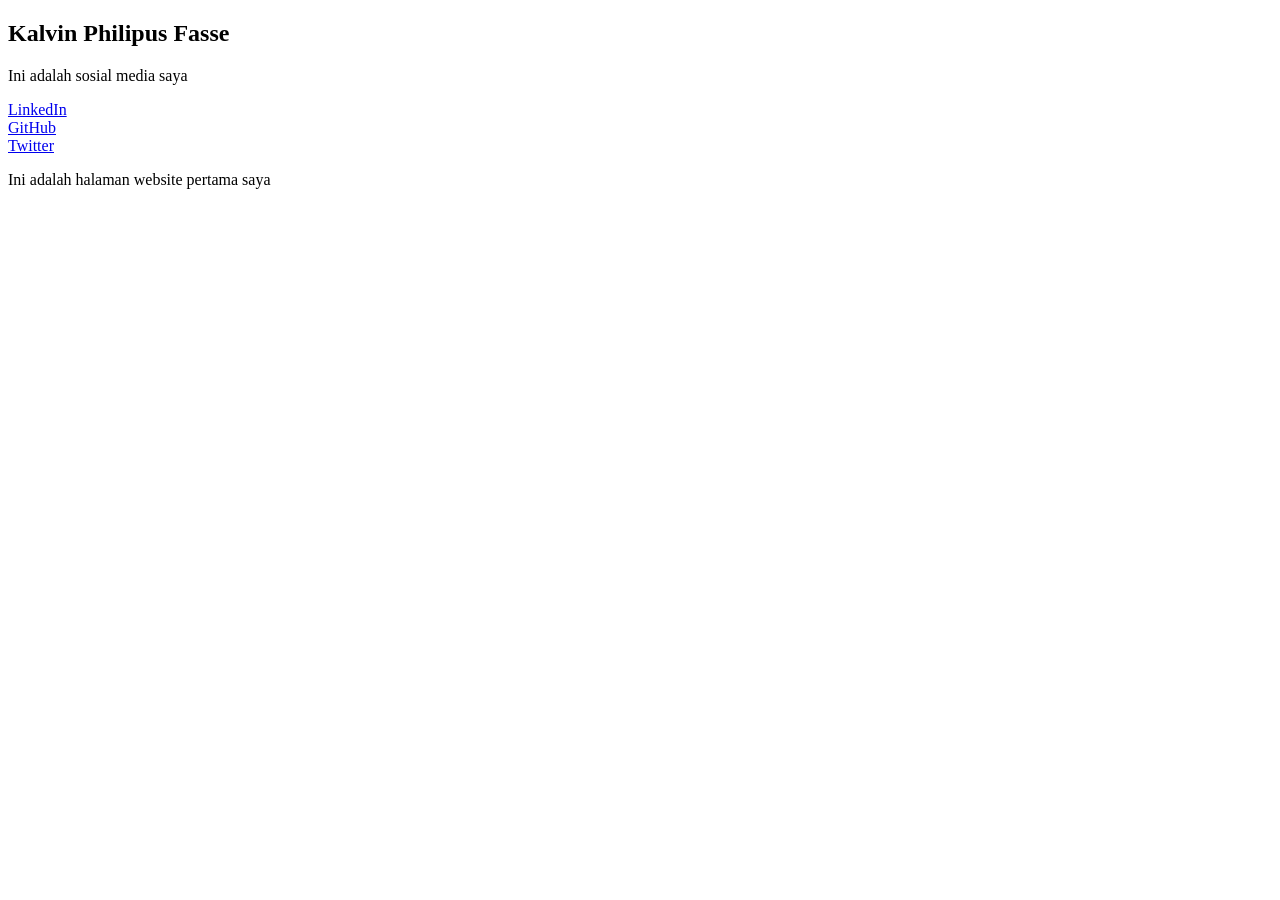
<file: latihan 1/index.html>
<!DOCTYPE html>
<html lang="en">
  <head>
    <meta charset="utf-8" />
    <meta name="viewport" content="width=device-width, initial-scale=1" />
    <title>Latihan 1</title>
  </head>
  <body>
    <h2>Kalvin Philipus Fasse</h2>
    <p>Ini adalah sosial media saya</p>
    <a href="https://www.linkedin.com">LinkedIn</a><br />
    <a href="https://www.github.com">GitHub</a><br />
    <a href="https://www.twitter.com">Twitter</a>
    <p>Ini adalah halaman website pertama saya</p>
  </body>
</html>
</file>
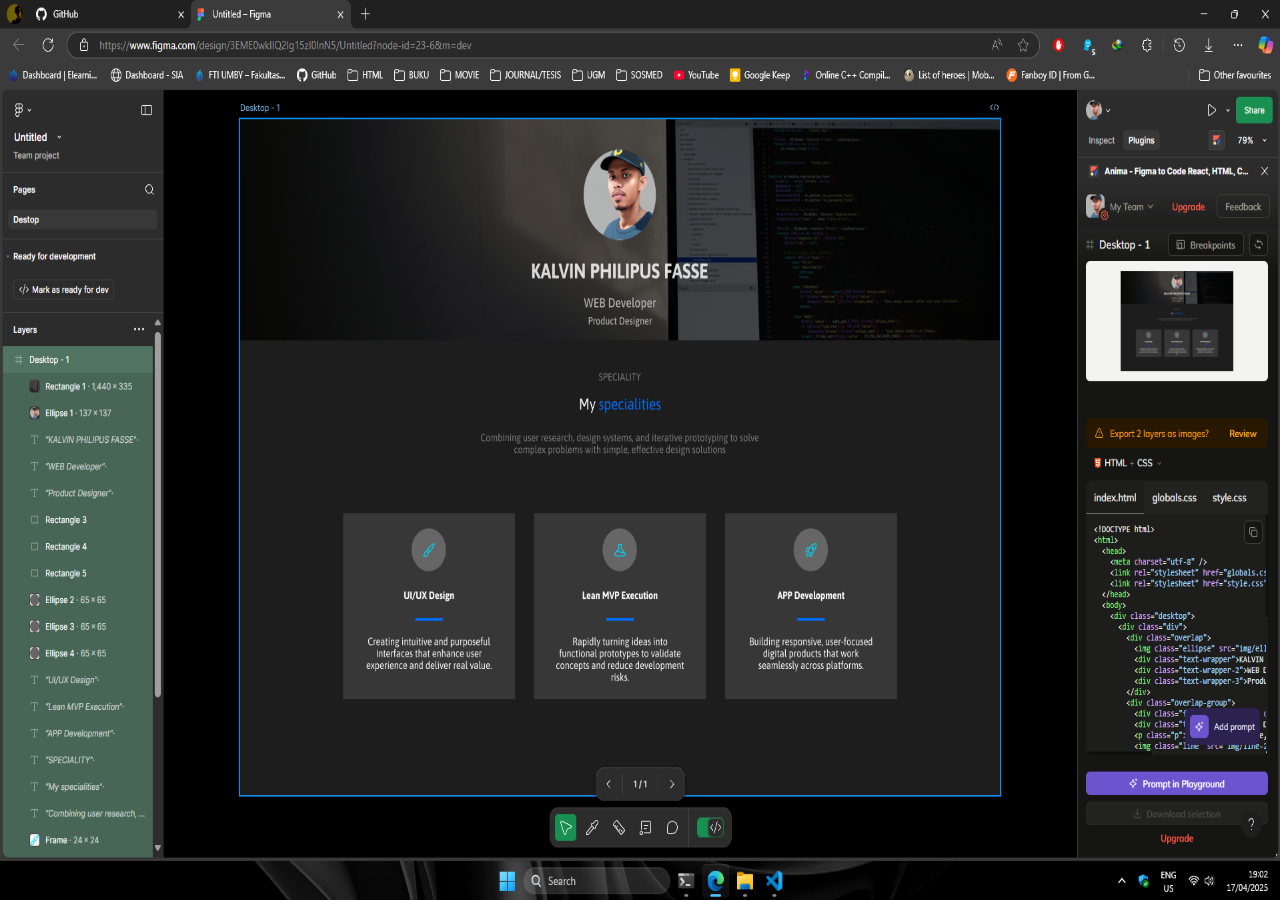
<file: latihan 10/index.html>
<!DOCTYPE html>
<html lang="id">
  <head>
    <meta charset="UTF-8" />
    <meta name="viewport" content="width=device-width, initial-scale=1" />
    <title>User Interface Figma</title>
    <style>
      body {
        margin: 0;
        padding: 0;
        display: flex;
        justify-content: center;
        min-height: 100vh;
      }

      .user-interface {
        width: 100%;
        max-width: 100%;
        height: auto;
      }
    </style>
  </head>
  <body>
    <img
      src="Desain Interface Screenshot 2025-04-17 190238.png"
      alt="Tampilan User Interface"
      class="user-interface"
    />
  </body>
</html>
</file>
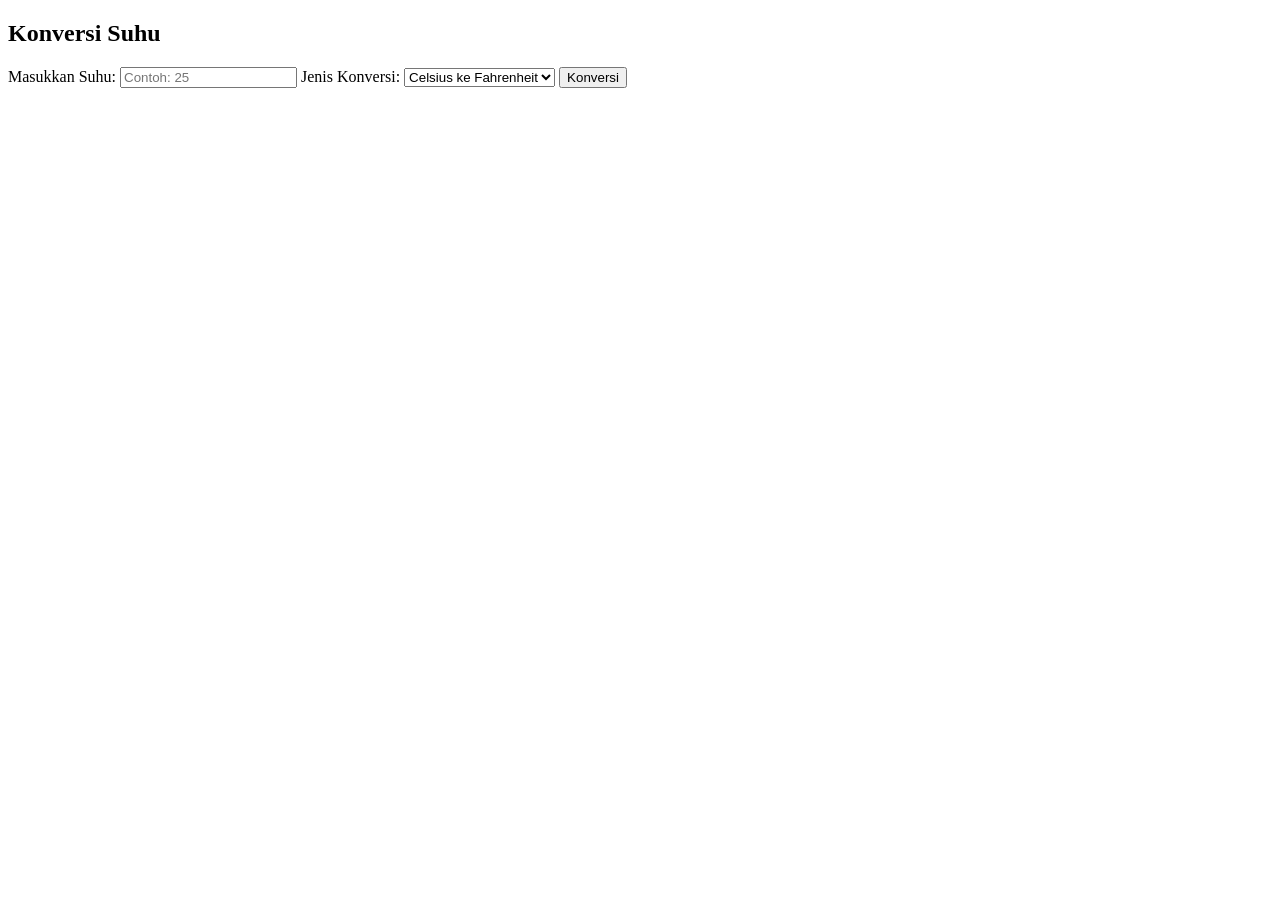
<file: latihan 11/index.html>
<!DOCTYPE html>
<html lang="en">
  <head>
    <meta charset="UTF-8" />
    <meta name="viewport" content="width=device-width, initial-scale=1.0" />
    <title>Konversi Suhu</title>
  </head>
  <body>
    <h2>Konversi Suhu</h2>
    <!-- Label dan input untuk memasukkan suhu -->
    <label for="suhu">Masukkan Suhu:</label>
    <input type="number" id="suhu" placeholder="Contoh: 25" />
    <!-- Label dan dropdown/select untuk memilih jenis konversi suhu -->
    <label for="jenis">Jenis Konversi:</label>
    <select id="jenis">
      <option value="CtoF">Celsius ke Fahrenheit</option>
      <option value="FtoC">Fahrenheit ke Celsius</option>
    </select>
    <!-- Tombol yang akan memicu fungsi konversiSuhu saat diklik -->
    <button onclick="konversiSuhu()">Konversi</button>
    <!-- Area untuk menampilkan hasil konversi -->
    <div id="output"></div>
    <script>
      // Fungsi untuk melakukan konversi suhu sesuai pilihan pengguna
      function konversiSuhu() {
        // Mengambil nilai suhu dari input dan mengubahnya menjadi angka desimal
        float;
        const suhu = parseFloat(document.getElementById("suhu").value);
        // Mengambil nilai pilihan jenis konversi dari dropdown/select
        const jenis = document.getElementById("jenis").value;
        // Mengambil elemen output untuk menampilkan hasil
        const output = document.getElementById("output"); // Variabel untuk menyimpan hasil konversi yang akan ditampilkan
        let hasil = "";
        // Mengecek apakah input suhu adalah angka yang valid
        if (isNaN(suhu)) {
          // Jika bukan angka valid, tampilkan pesan error
          hasil = "Masukkan angka suhu yang valid.";
        } else {
          // Jika valid, lakukan konversi sesuai pilihan jenis
          if (jenis === "CtoF") {
            // Rumus konversi Celsius ke Fahrenheit: (C × 9/5) + 32
            hasil = suhu + "°C = " + ((suhu * 9) / 5 + 32).toFixed(2) + "°F";
          } else {
            // Rumus konversi Fahrenheit ke Celsius: (F − 32) × 5/9
            hasil = suhu + "°F = " + (((suhu - 32) * 5) / 9).toFixed(2) + "°C";
          }
        }
        // Menampilkan hasil konversi di elemen output
        output.textContent = hasil;
      }
    </script>
  </body>
</html>
</file>
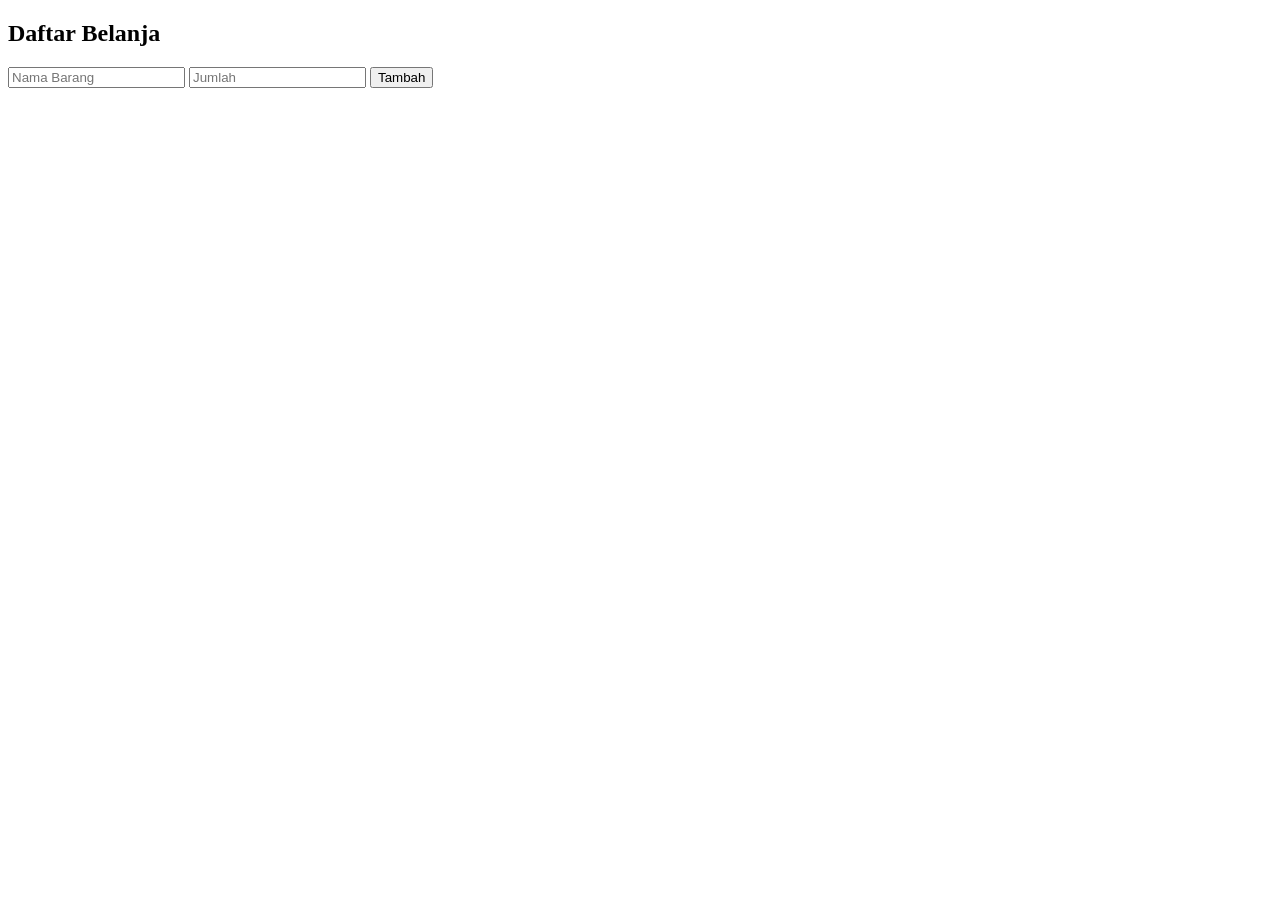
<file: latihan 12/index.html>
<!DOCTYPE html>
<html lang="id">
  <head>
    <meta charset="UTF-8" />
    <title>Daftar Belanja</title>
  </head>
  <body>
    <h2>Daftar Belanja</h2>
    <!-- Input untuk memasukkan nama barang -->
    <input type="text" id="namaBarang" placeholder="Nama Barang" />
    <!-- Input untuk memasukkan jumlah barang --><input
      type="number"
      id="jumlahBarang"
      placeholder="Jumlah"
    />
    <!-- Tombol untuk menambahkan barang ke daftar -->
    <button onclick="tambahBarang()">Tambah</button>
    <!-- List kosong yang nantinya akan diisi item belanja -->
    <ul id="daftarBelanja"></ul>
    <script>
      // Fungsi untuk menambahkan barang ke daftar belanja
      function tambahBarang() {
      // Ambil nilai dari input nama dan jumlah, lalu hilangkan spasi berlebih di
      depan/akhir
      const nama = document.getElementById("namaBarang").value.trim();
      const jumlah = document.getElementById("jumlahBarang").value.trim();
      // Validasi input:
      // Pastikan nama tidak kosong, jumlah tidak kosong, jumlah adalah angka dan
      lebih besar dari 0
      if (nama === "" || jumlah === "" || isNaN(jumlah) || jumlah <= 0) {
      alert("Isi nama barang dan jumlah dengan benar."); // Tampilkan peringatan
      jika data tidak valid
      return; // Hentikan fungsi jika input tidak valid
      }
      // Ambil elemen <ul> tempat daftar belanja akan ditampilkan
      const daftar = document.getElementById("daftarBelanja");
      // Buat elemen <li> baru untuk item belanja
      const li = document.createElement("li");
      // Buat elemen <span> untuk menampilkan teks nama dan jumlah barang
      const span = document.createElement("span");
      span.textContent = `${nama} (${jumlah})`; // Isi teks, contoh: "Apel (3)"
      // Buat tombol "Hapus" untuk menghapus item dari daftar
      const btn = document.createElement("button");
      btn.textContent = "Hapus";
      // Saat tombol diklik, hapus <li> yang berisi item ini dari daftar
      btn.onclick = function () {
      daftar.removeChild(li);};
      // Tambahkan elemen span dan tombol ke dalam <li>
      li.appendChild(span);
      li.appendChild(btn);
      // Tambahkan <li> ke dalam daftar belanja (<ul>)
      daftar.appendChild(li);
      // Kosongkan input agar pengguna bisa menambahkan item baru dengan mudah
      document.getElementById("namaBarang").value = "";
      document.getElementById("jumlahBarang").value = "";
      }
    </script>
  </body>
</html>
</file>
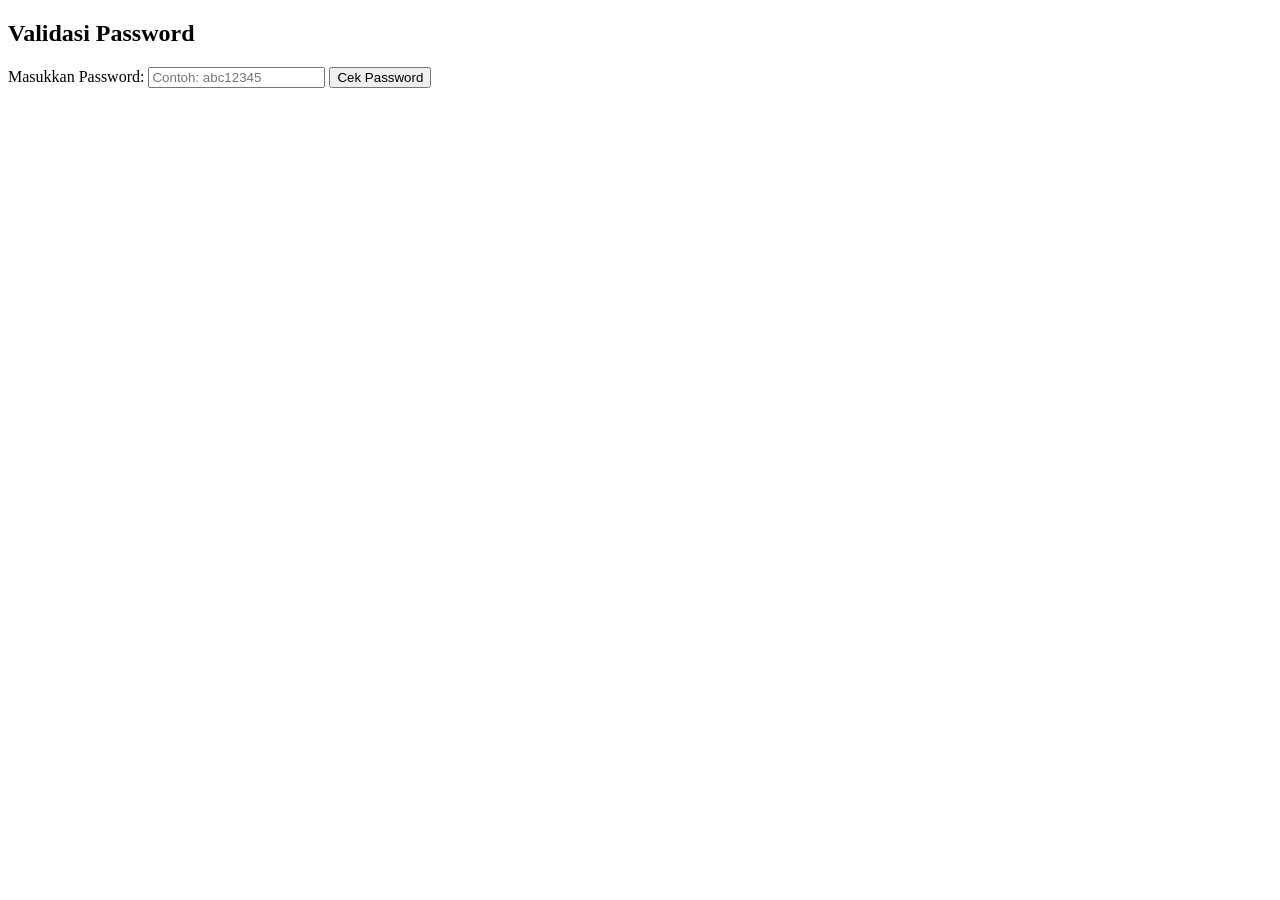
<file: latihan 13/index.html>
<!DOCTYPE html>
<html lang="id">
  <head>
    <meta charset="UTF-8" />
    <title>Validasi Password</title>
  </head>
  <body>
    <h2>Validasi Password</h2>
    <!-- Label untuk input password -->
    <label for="password">Masukkan Password:</label>
    <!-- Input dengan tipe password agar karakter disembunyikan saat diketik -->
    <input type="password" id="password" placeholder="Contoh: abc12345" />
    <!-- Tombol yang akan memicu fungsi validasiPassword saat diklik -->
    <button onclick="validasiPassword()">Cek Password</button>
    <!-- Area untuk menampilkan hasil validasi -->
    <div id="output"></div>
    <script>
      // Fungsi untuk memvalidasi password
      function validasiPassword() {
        // Mengambil nilai dari input password
        const password = document.getElementById("password").value;
        // Mengambil elemen div tempat hasil validasi akan ditampilkan
        const output = document.getElementById("output");
        // Mengecek apakah panjang password minimal 8 karakter
        const panjangCukup = password.length >= 8;
        // Mengecek apakah password mengandung setidaknya satu huruf (a-z atau A-Z)
        const mengandungHuruf = /[a-zA-Z]/.test(password);
        // Mengecek apakah password mengandung setidaknya satu angka (0-9)
        const mengandungAngka = /[0-9]/.test(password);
        // Jika semua syarat terpenuhi, password dianggap valid
        if (panjangCukup && mengandungHuruf && mengandungAngka) {
          output.textContent = "Password valid ✅"; // Tampilkan pesan sukses
        } else {
          // Jika salah satu syarat tidak terpenuhi, tampilkan pesan kesalahan
          output.textContent =
            "Password tidak valid ❌ (minimal 8 karakter, huruf & angka)";
        }
      }
    </script>
  </body>
</html>
</file>
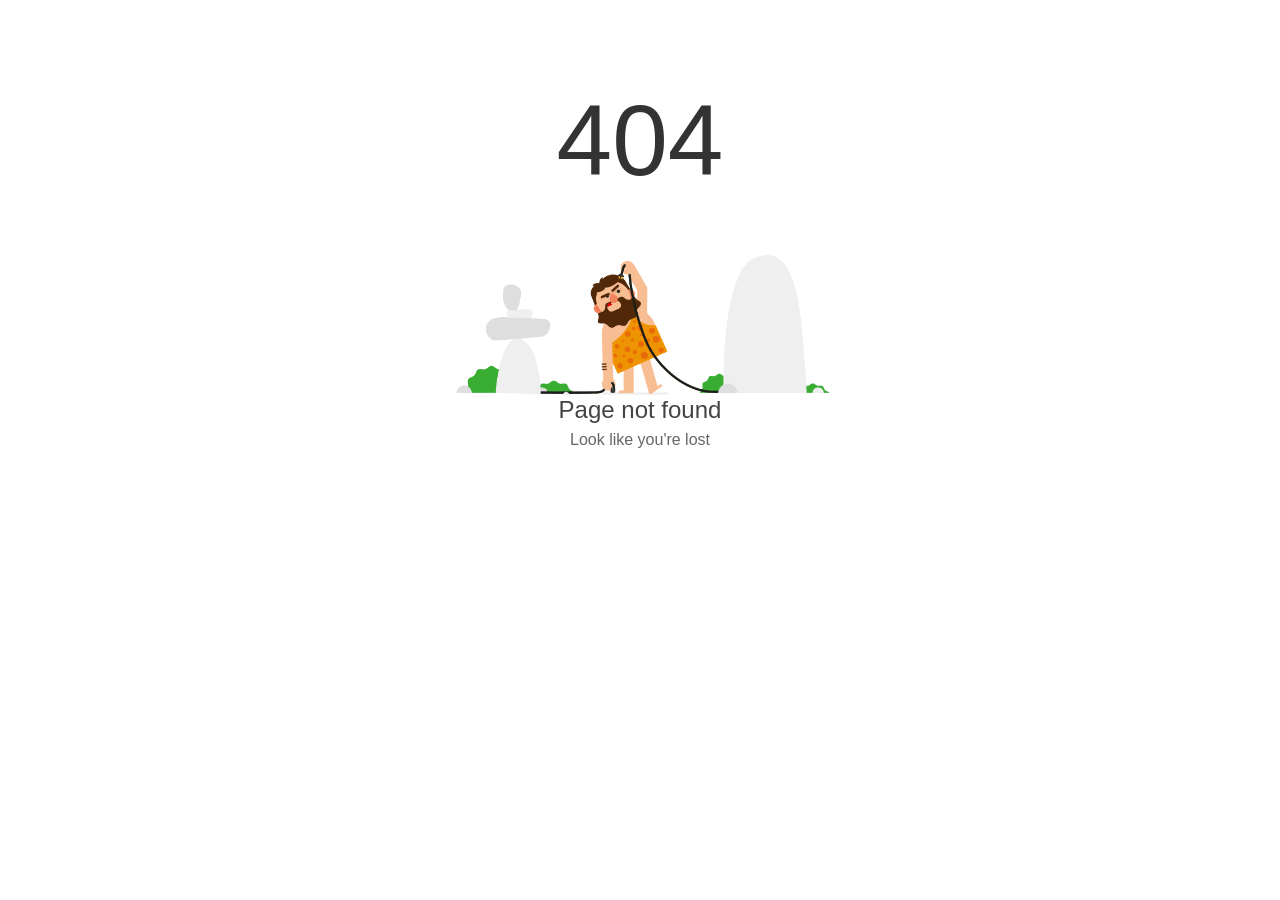
<file: latihan 14/index.html>
<!DOCTYPE html>
<html lang="en">
  <head>
    <meta charset="utf-8" />
    <meta name="viewport" content="width=device-width, initial-scale=1" />
    <title>404 - Page Not Found</title>
    <link
      href="https://cdn.jsdelivr.net/npm/bootstrap@5.3.5/dist/css/bootstrap.min.css"
      rel="stylesheet"
      integrity="sha384-SgOJa3DmI69IUzQ2PVdRZhwQ+dy64/BUtbMJw1MZ8t5HZApcHrRKUc4W0kG879m7"
      crossorigin="anonymous"
    />
    <link rel="stylesheet" href="style.css" />
  </head>
  <body>
    <div class="container">
      <h1>404</h1>
      <img src="img/error-dribbble_2.gif" alt="Lost 404" class="lost-img" />
      <h2>Page not found</h2>
      <p>Look like you're lost</p>
    </div>
  </body>
</html>
</file>
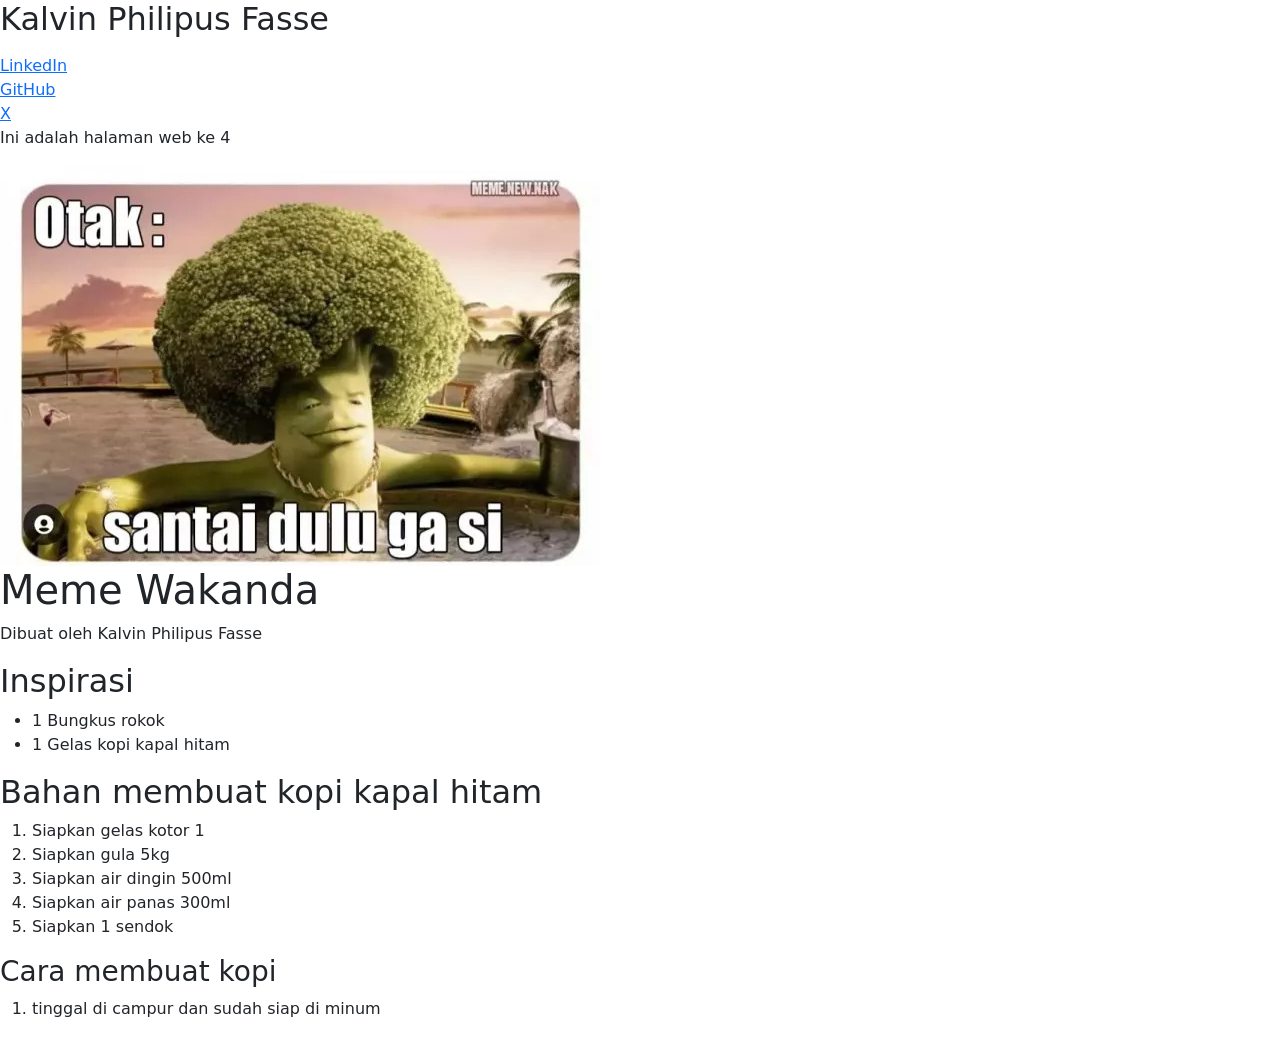
<file: latihan 3/index.html>
<!DOCTYPE html>
<html lang="en">
  <head>
    <meta charset="utf-8" />
    <meta name="viewport" content="width=device-width, initial-scale=1" />
    <title>Latihan 3</title>
    <link
      href="https://cdn.jsdelivr.net/npm/bootstrap@5.3.3/dist/css/bootstrap.min.css"
      rel="stylesheet"
      integrity="sha384-QWTKZyjpPEjISv5WaRU9OFeRpok6YctnYmDr5pNlyT2bRjXh0JMhjY6hW+ALEwIH"
      crossorigin="anonymous"
    />
  </head>
  <body>
    <h2>Kalvin Philipus Fasse</h2>
    <p></p>
    <a href="https://www.linkedin.com">LinkedIn</a><br />
    <a href="https://www.github.com">GitHub</a><br />
    <a href="https://www.twitter.com">X</a>
    <p>Ini adalah halaman web ke 4</p>

    <img src="image/Latihan_2.jpg" alt="Santai Dulu gk sih" />
    <h1>Meme Wakanda</h1>
    <p>Dibuat oleh Kalvin Philipus Fasse</p>
    <h2>Inspirasi</h2>
    <ul>
      <li>1 Bungkus rokok</li>
      <li>1 Gelas kopi kapal hitam</li>
    </ul>
    <h2>Bahan membuat kopi kapal hitam</h2>
    <ol>
      <li>Siapkan gelas kotor 1</li>
      <li>Siapkan gula 5kg</li>
      <li>Siapkan air dingin 500ml</li>
      <li>Siapkan air panas 300ml</li>
      <li>Siapkan 1 sendok</li>
    </ol>
    <h3>Cara membuat kopi</h3>
    <ol>
      <li>tinggal di campur dan sudah siap di minum</li>
    </ol>
  </body>
</html>
</file>
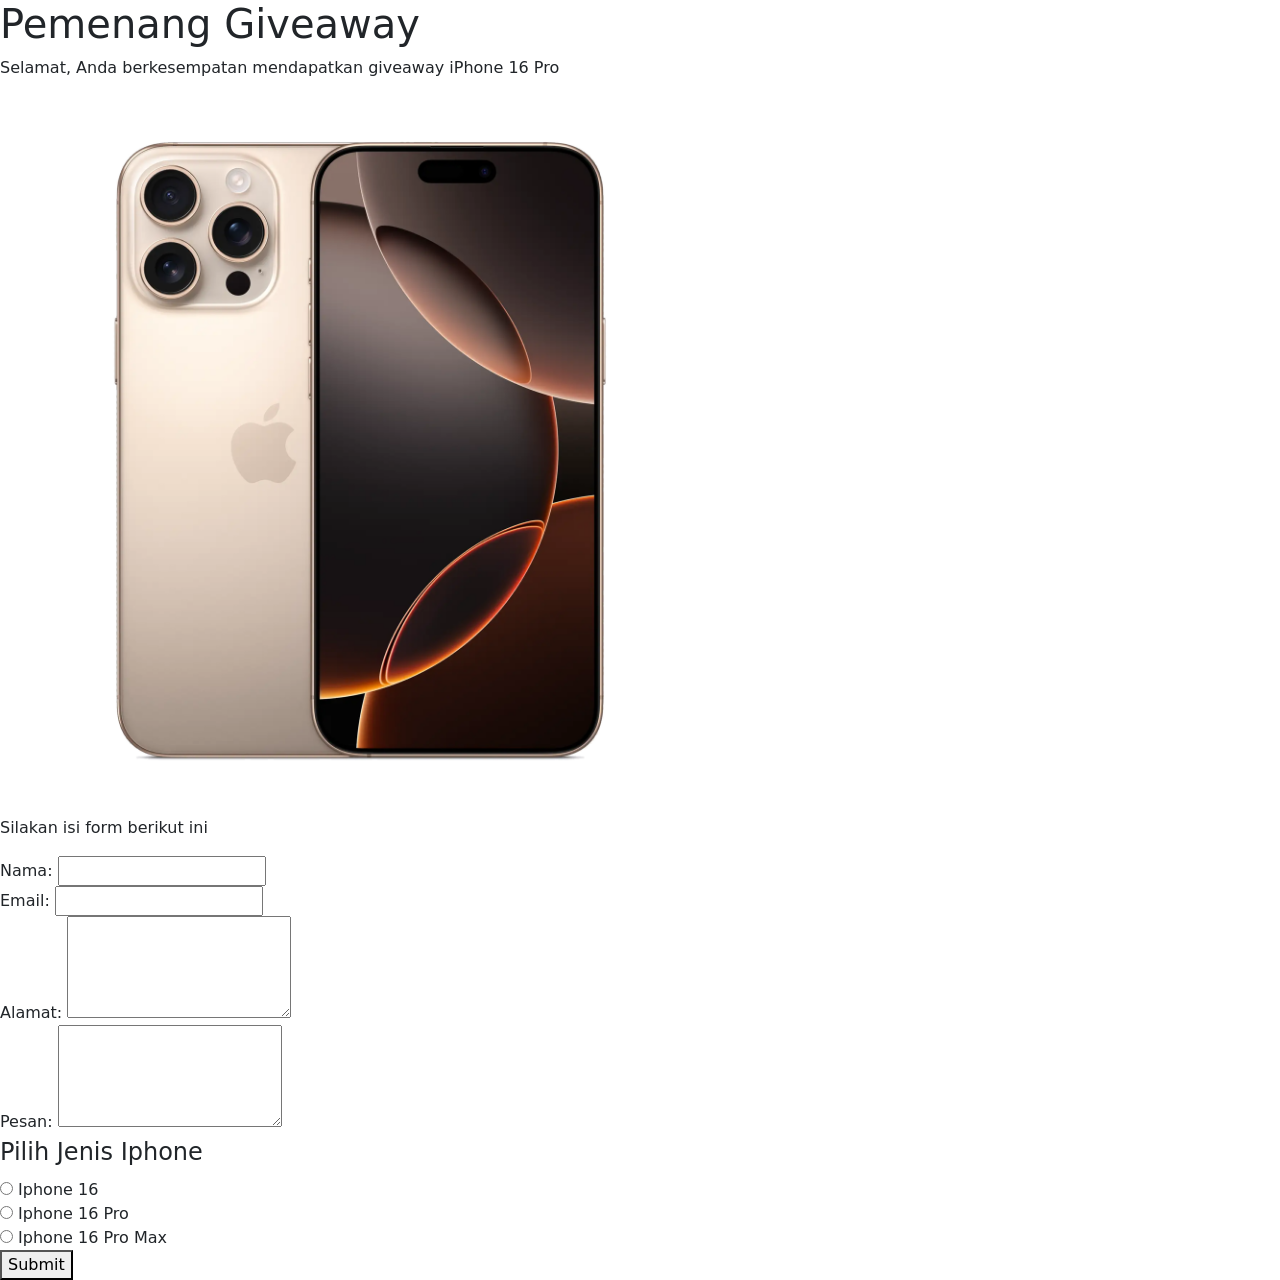
<file: latihan 4/index.html>
<!DOCTYPE html>
<html lang="en">
  <head>
    <meta charset="utf-8" />
    <meta name="viewport" content="width=device-width, initial-scale=1" />
    <title>Latihan 4</title>
    <link
      href="https://cdn.jsdelivr.net/npm/bootstrap@5.3.3/dist/css/bootstrap.min.css"
      rel="stylesheet"
      integrity="sha384-QWTKZyjpPEjISv5WaRU9OFeRpok6YctnYmDr5pNlyT2bRjXh0JMhjY6hW+ALEwIH"
      crossorigin="anonymous"
    />
  </head>
  <body>
    <h1>Pemenang Giveaway</h1>
    <p>Selamat, Anda berkesempatan mendapatkan giveaway iPhone 16 Pro</p>
    <img src="image/iphone 16 pro.png" width="720" alt="Wakanda For Ever" />
    <p>Silakan isi form berikut ini</p>
    <form>
      <label for="nama">Nama:</label>
      <input type="text" id="nama" name="nama" required /><br />
      <label for="email">Email:</label>
      <input type="email" id="email" name="email" required /><br />
      <label for="alamat">Alamat:</label>
      <textarea id="alamat" name="alamat" rows="4" cols="25" required></textarea
      ><br />
      <label for="pesan">Pesan:</label>
      <textarea id="pesan" name="pesan" rows="4" cols="25"></textarea><br />
      <fieldset>
        <legend>Pilih Jenis Iphone</legend>
        <input
          type="radio"
          id="iphone16"
          name="jenisiphone"
          value="iphone16"
          required
        />
        <label for="iphone16">Iphone 16</label><br />
        <input
          type="radio"
          id="iphone16pro"
          name="jenisiphone"
          value="iphone16pro"
          required
        />
        <label for="iphone16pro">Iphone 16 Pro</label><br />
        <input
          type="radio"
          id="iphone16promax"
          name="jenisiphone"
          value="iphone16promax"
          required
        />
        <label for="iphone16promax">Iphone 16 Pro Max</label><br />
      </fieldset>
      <button type="submit">Submit</button>
    </form>
  </body>
</html>
</file>
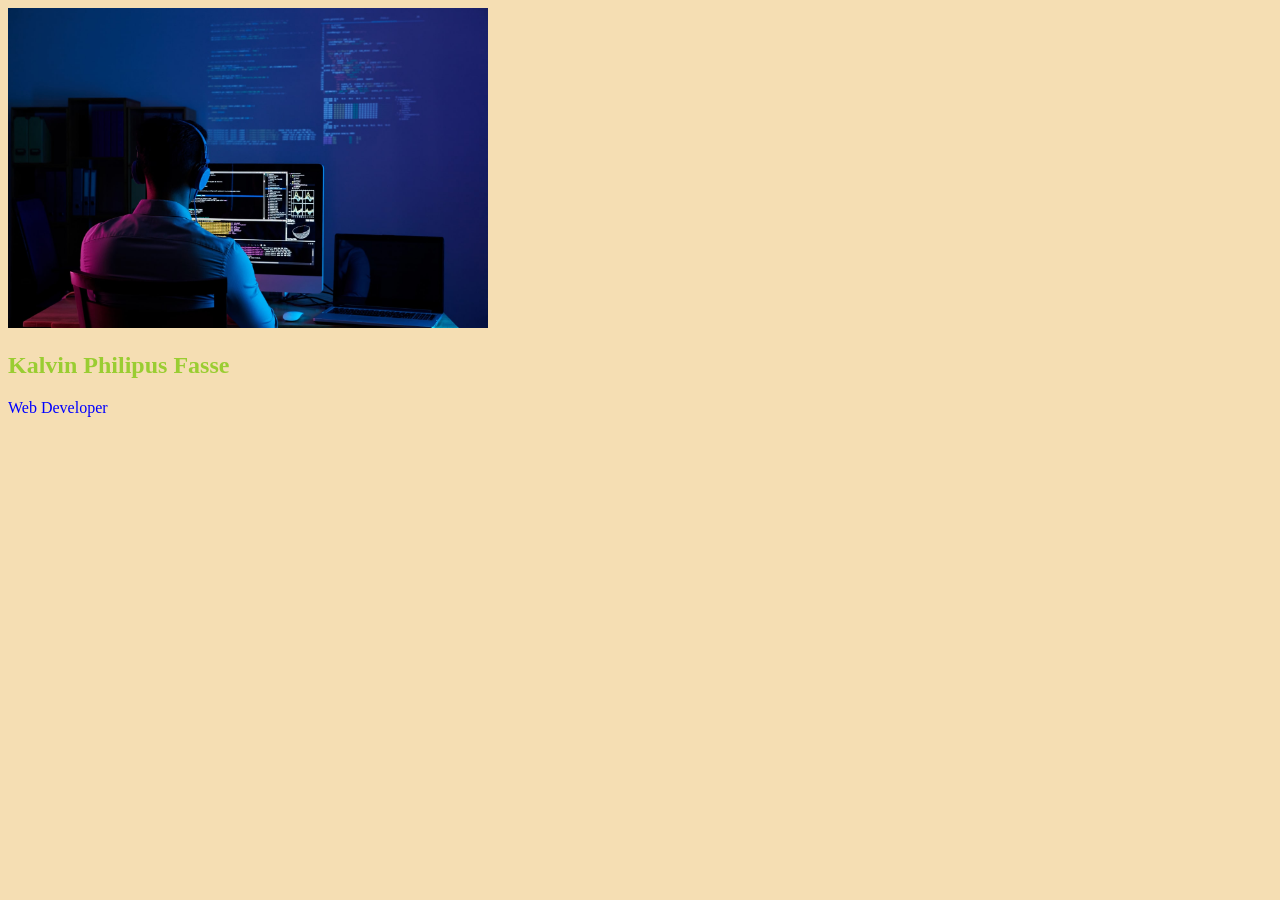
<file: latihan 5/index.html>
<!DOCTYPE html>
<html lang="en">
  <head>
    <meta charset="UTF-8" />
    <meta name="viewport" content="width=device-width, initial-scale=1.0" />
    <title>Latihan 5</title>
  </head>
  <body style="background-color: wheat;">
    <img src="img/latihan 5.jpeg" width="480" alt="Iphone16" />
    <h2 style="color : yellowgreen;"">Kalvin Philipus Fasse</h2>
    <p style="color : blue;"">Web Developer</p>
  </body>
</html>
</file>
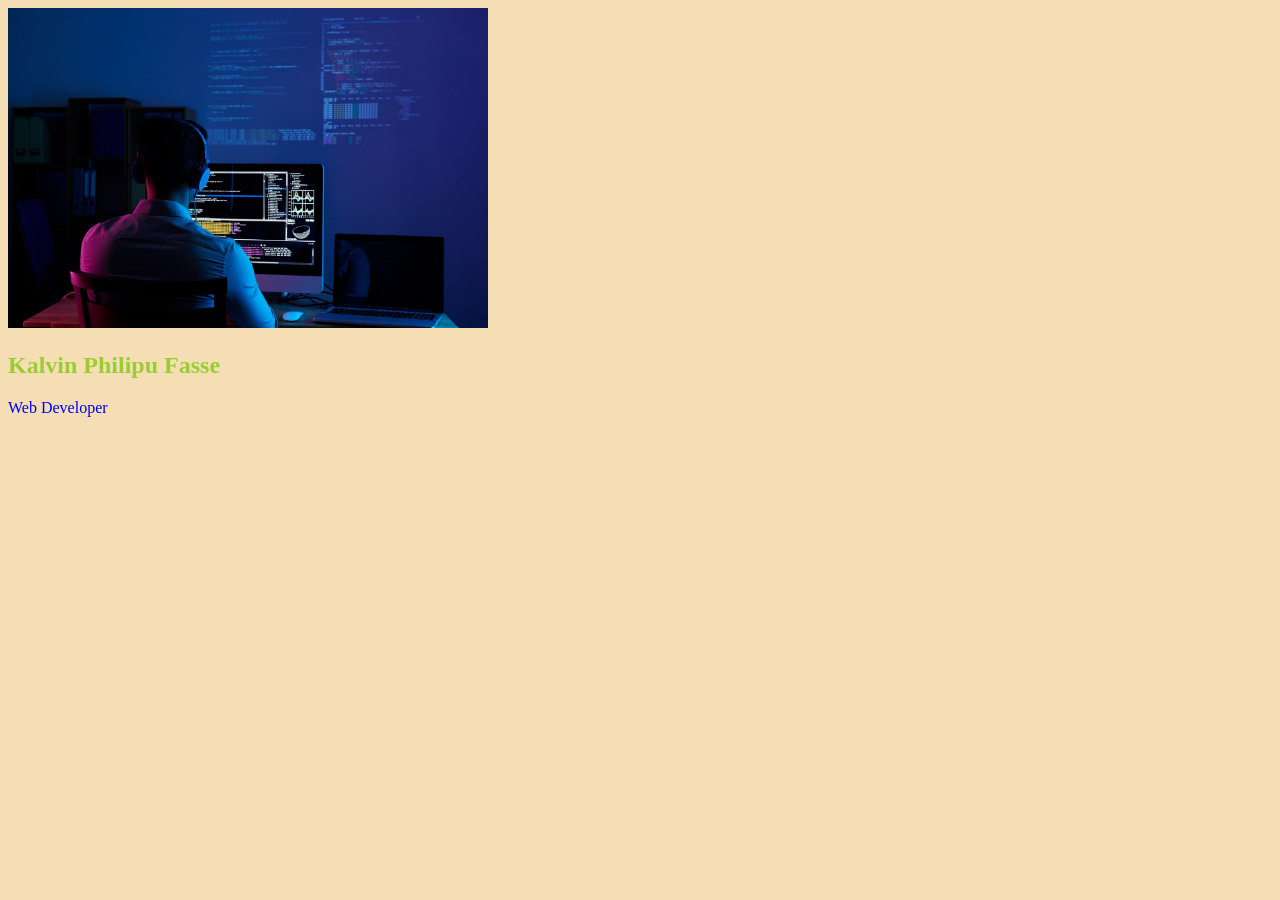
<file: latihan 6/index.html>
<!DOCTYPE html>
<html lang="en">
  <head>
    <meta charset="UTF-8" />
    <meta name="viewport" content="width=device-width, initial-scale=1.0" />
    <title>Latihan 6</title>
    <style>
      body {
        background-color: wheat;
      }
      h2 {
        color: yellowgreen;
      }
      p {
        color: blue;
      }
    </style>
  </head>
  <body>
    <img src="img/latihan 5.jpeg" width="480" alt="Iphone16" />
    <h2>Kalvin Philipu Fasse</h2>
    <p>Web Developer</p>
  </body>
</html>
</file>
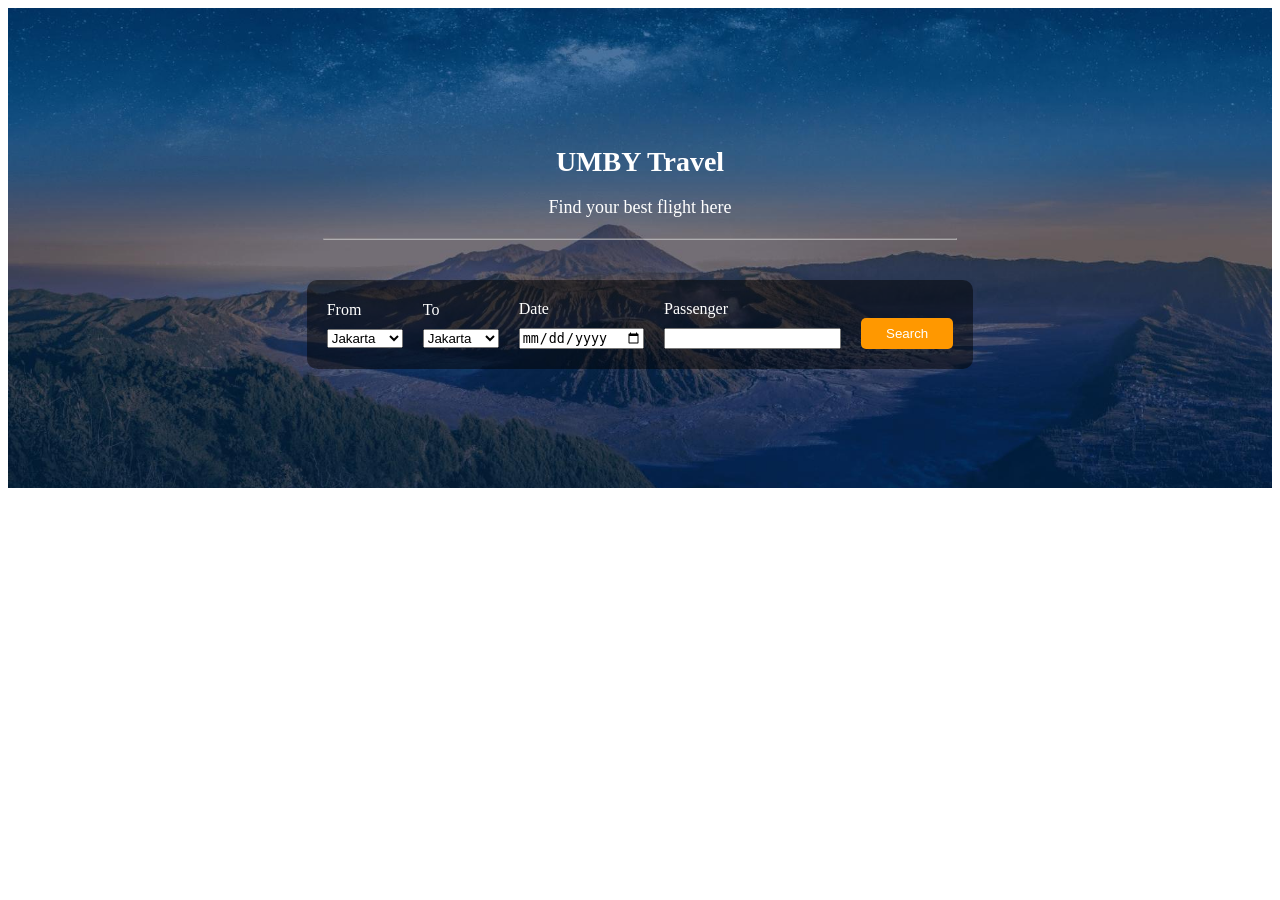
<file: latihan 8/index.html>
<!DOCTYPE html>
<html lang="en">
  <head>
    <meta charset="UTF-8" />
    <meta name="viewport" content="width=device-width, initial-scale=1.0" />
    <title>UMBY Travel</title>

    <style>
      #search {
        background: url("img/bg.jpeg");
        background-repeat: no-repeat;
        background-size: cover;
        height: 30em;
        color: white;

        display: flex;
        flex-direction: column;
        align-items: center;
        justify-content: center;
      }

      .title {
        width: 100%;
        text-align: center;
      }
      .title h1 {
        font-size: 28px;
      }
      .title p {
        font-size: 18px;
      }
      .title hr {
        width: 50%;
        margin: 20px auto;
        opacity: 0.5;
      }

      .form-container {
        background-color: rgba(0, 0, 0, 0.5);
        padding: 20px;
        border-radius: 10px;
        margin-top: 20px;
        display: flex;
        align-items: center;
        gap: 20px;
      }
      .form-group {
        display: flex;
        flex-direction: column;
        gap: 10px;
        text-align: left;
      }
      button {
        padding: 8px 25px;
        background-color: #ff9800;
        color: white;
        border: none;
        border-radius: 5px;
        cursor: pointer;
        align-self: flex-end;
      }
      button:hover {
        background-color: #e68900;
      }
    </style>
  </head>
  <body>
    <div id="search">
      <div class="title">
        <h1>UMBY Travel</h1>
        <p>Find your best flight here</p>
        <hr />
      </div>
      <div class="form-container">
        <div class="form-group">
          <label for="origin">From</label>
          <select name="origin" id="origin">
            <option value="JKT">Jakarta</option>
            <option value="BDO">Bandung</option>
            <option value="DPS">Bali</option>
          </select>
        </div>
        <div class="form-group">
          <label for="destination">To</label>
          <select name="destination" id="destination">
            <option value="JKT">Jakarta</option>
            <option value="BDO">Bandung</option>
            <option value="DPS">Bali</option>
          </select>
        </div>
        <div class="form-group">
          <label for="date">Date</label>
          <input type="date" />
        </div>
        <div class="form-group">
          <label for="passenger">Passenger</label>
          <input type="number" />
        </div>
        <button>Search</button>
      </div>
    </div>
  </body>
</html>
</file>
<file: latihan 14/style.css>
* {
  margin: 0;
  padding: 0;
  box-sizing: border-box;
}

body {
  background-color: #fff;
  font-family: "Segoe UI", Tahoma, Geneva, Verdana, sans-serif;
  display: flex;
  justify-content: center;
  align-items: flex-start;
  height: 100vh;
  padding-top: 60px;
  text-align: center;
}

.container {
  max-width: 600px;
  padding: 20px;
  margin-top: 0;
}

h1 {
  font-size: 100px;
  color: #333;
}

h2 {
  font-size: 24px;
  color: #444;
  margin-bottom: 3px;
}

p {
  font-size: 16px;
  color: #666;
  margin-bottom: 5px;
}

.lost-img {
  width: 100%;
  max-width: 450px;
  height: auto;
  display: block;
  margin: 0 auto;
}
</file>
